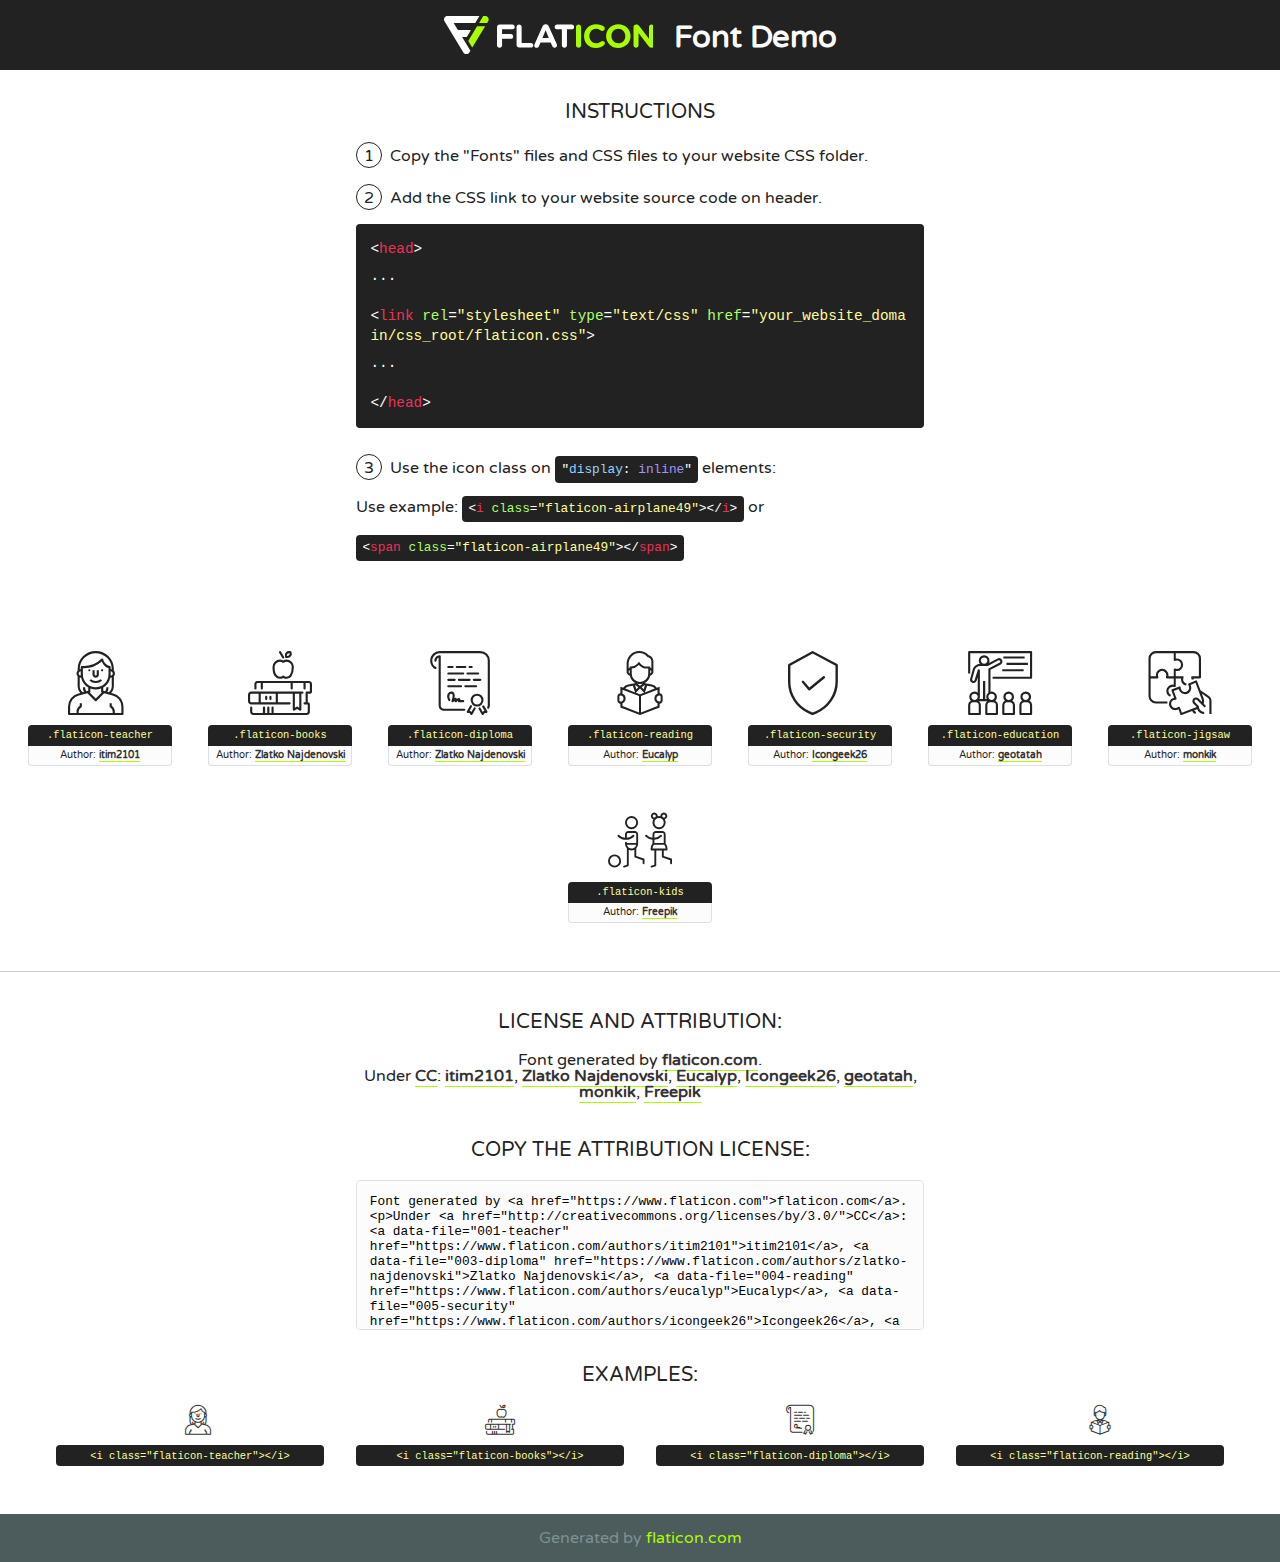
<file: fonts/flaticon/font/flaticon.html>
<!DOCTYPE html>
<!--
  Flaticon icon font: Flaticon
  Creation date: 26/01/2019 10:34
-->
<html>
<!DOCTYPE html>
<html>

<head>
    <title>Flaticon WebFont</title>
    <link href="http://fonts.googleapis.com/css?family=Varela+Round" rel="stylesheet" type="text/css" />
    <link rel="stylesheet" type="text/css" href="flaticon.css">
    <meta charset="UTF-8">
    <style>
    html, body, div, span, applet, object, iframe,
    h1, h2, h3, h4, h5, h6, p, blockquote, pre,
    a, abbr, acronym, address, big, cite, code,
    del, dfn, em, img, ins, kbd, q, s, samp,
    small, strike, strong, sub, sup, tt, var,
    b, u, i, center,
    dl, dt, dd, ol, ul, li,
    fieldset, form, label, legend,
    table, caption, tbody, tfoot, thead, tr, th, td,
    article, aside, canvas, details, embed, 
    figure, figcaption, footer, header, hgroup, 
    menu, nav, output, ruby, section, summary,
    time, mark, audio, video {
        margin: 0;
        padding: 0;
        border: 0;
        font-size: 100%;
        font: inherit;
        vertical-align: baseline;
    }
    /* HTML5 display-role reset for older browsers */
    article, aside, details, figcaption, figure, 
    footer, header, hgroup, menu, nav, section {
        display: block;
    }
    body {
        line-height: 1;
    }
    ol, ul {
        list-style: none;
    }
    blockquote, q {
        quotes: none;
    }
    blockquote:before, blockquote:after,
    q:before, q:after {
        content: '';
        content: none;
    }
    table {
        border-collapse: collapse;
        border-spacing: 0;
    }
    body {
        font-family: 'Varela Round', Helvetica, Arial, sans-serif;
        font-size: 16px;
        color: #222;
    }
    a {
        color: #333;
        border-bottom: 1px solid #a9fd00;
        font-weight: bold;
        text-decoration: none;
    }
    * {
        -moz-box-sizing: border-box;
        -webkit-box-sizing: border-box;
        box-sizing: border-box;
        margin: 0;
        padding: 0;
    }
    [class^="flaticon-"]:before, [class*=" flaticon-"]:before, [class^="flaticon-"]:after, [class*=" flaticon-"]:after {
        font-family: Flaticon;
        font-size: 30px;
        font-style: normal;
        margin-left: 20px;
        color: #333;
    }
    .wrapper {
        max-width: 600px;
        margin: auto;
        padding: 0 1em;
    }
    .title {
        font-size: 1.25em;
        text-align: center;
        margin-bottom: 1em;
        text-transform: uppercase;
    }
    header {
        text-align: center;
        background-color: #222;
        color: #fff;
        padding: 1em;
    }
    header .logo {
        width: 210px;
        height: 38px;
        display: inline-block;
        vertical-align: middle;
        margin-right: 1em;
        border: none;
    }
    header strong {
        font-size: 1.95em;
        font-weight: bold;
        vertical-align: middle;
        margin-top: 5px;
        display: inline-block;
    }
    .demo {
        margin: 2em auto;
        line-height: 1.25em;
    }
    .demo ul li {
        margin-bottom: 1em;
    }
    .demo ul li .num {
        color: #222;
        border-radius: 20px;
        display: inline-block;
        width: 26px;
        padding: 3px;
        height: 26px;
        text-align: center;
        margin-right: 0.5em;
        border: 1px solid #222;
    }
    .demo ul li code {
        background-color: #222;
        border-radius: 4px;
        padding: 0.25em 0.5em;
        display: inline-block;
        color: #fff;
        font-family: Consolas,Monaco,Lucida Console,Liberation Mono,DejaVu Sans Mono,Bitstream Vera Sans Mono,Courier New, monospace;
        font-weight: lighter;
        margin-top: 1em;
        font-size: 0.8em;
        word-break: break-all;
    }
    .demo ul li code.big {
        padding: 1em;
        font-size: 0.9em;
    }
    .demo ul li code .red {
        color: #EF3159;
    }
    .demo ul li code .green {
        color: #ACFF65;
    }
    .demo ul li code .yellow {
        color: #FFFF99;
    }
    .demo ul li code .blue {
        color: #99D3FF;
    }
    .demo ul li code .purple {
        color: #A295FF;
    }
    .demo ul li code .dots {
        margin-top: 0.5em;
        display: block;
    }
    #glyphs {
        border-bottom: 1px solid #ccc;
        padding: 2em 0;
        text-align: center;
    }
    .glyph {
        display: inline-block;
        width: 9em;
        margin: 1em;
        text-align: center;
        vertical-align: top;
        background: #FFF;
    }
    .glyph .glyph-icon {
        padding: 10px;
        display: block;
        font-family:"Flaticon";
        font-size: 64px;
        line-height: 1;
    }
    .glyph .glyph-icon:before {
        font-size: 64px;
        color: #222;
        margin-left: 0;
    }
    .class-name {
        font-size: 0.65em;
        background-color: #222;
        color: #fff;
        border-radius: 4px 4px 0 0;
        padding: 0.5em;
        color: #FFFF99;
        font-family: Consolas,Monaco,Lucida Console,Liberation Mono,DejaVu Sans Mono,Bitstream Vera Sans Mono,Courier New, monospace;
    }
    .author-name {
        font-size: 0.6em;
        background-color: #fcfcfd;
        border: 1px solid #DEDEE4;
        border-top: 0;
        border-radius: 0 0 4px 4px;
        padding: 0.5em;
    }
    .class-name:last-child {
        font-size: 10px;
        color:#888;
    }
    .class-name:last-child a {
        font-size: 10px;
        color:#555;
    }
    .class-name:last-child a:hover {
        color:#a9fd00;
    }
    .glyph > input {
        display: block;
        width: 100px;
        margin: 5px auto;
        text-align: center;
        font-size: 12px;
        cursor: text;
    }
    .glyph > input.icon-input {
        font-family:"Flaticon";
        font-size: 16px;
        margin-bottom: 10px;
    }
    .attribution .title {
        margin-top: 2em;
    }
    .attribution textarea {
        background-color: #fcfcfd;
        padding: 1em;
        border: none;
        box-shadow: none;
        border: 1px solid #DEDEE4;
        border-radius: 4px;
        resize: none;
        width: 100%;
        height: 150px;
        font-size: 0.8em;
        font-family: Consolas,Monaco,Lucida Console,Liberation Mono,DejaVu Sans Mono,Bitstream Vera Sans Mono,Courier New, monospace;
        -webkit-appearance: none;
    }
    .iconsuse {
        margin: 2em auto;
        text-align: center;
        max-width: 1200px;
    }
    .iconsuse:after {
        content: '';
        display: table;
        clear: both;
    }
    .iconsuse .image {
        float: left;
        width: 25%;
        padding: 0 1em;
    }
    .iconsuse .image p {
        margin-bottom: 1em;
    }
    .iconsuse .image span {
        display: block;
        font-size: 0.65em;
        background-color: #222;
        color: #fff;
        border-radius: 4px;
        padding: 0.5em;
        color: #FFFF99;
        margin-top: 1em;
        font-family: Consolas,Monaco,Lucida Console,Liberation Mono,DejaVu Sans Mono,Bitstream Vera Sans Mono,Courier New, monospace;
    }
    #footer {
        text-align: center;
        background-color: #4C5B5C;
        color: #7c9192;
        padding: 1em;
    }
    #footer a {
        border: none;
        color: #a9fd00;
        font-weight: normal;
    }
    @media (max-width: 960px) {
        .iconsuse .image {
            width: 50%;
        }
    }
    @media (max-width: 560px) {
        .iconsuse .image {
            width: 100%;
        }
    }
    </style>
</head>

<body class="characters-off">

    <header>
        <a href="https://www.flaticon.com" target="_blank" class="logo">
            <svg version="1.1" xmlns="http://www.w3.org/2000/svg" xmlns:xlink="http://www.w3.org/1999/xlink" xmlns:a="http://ns.adobe.com/AdobeSVGViewerExtensions/3.0/" viewBox="0 0 560.875 102.036" enable-background="new 0 0 560.875 102.036" xml:space="preserve">
                <defs>
                </defs>
                <g>
                    <g class="letters">
                        <path fill="#ffffff" d="M141.596,29.675c0-3.777,2.985-6.767,6.764-6.767h34.438c3.426,0,6.15,2.728,6.15,6.15
                        c0,3.43-2.724,6.149-6.15,6.149h-27.674v13.091h23.719c3.429,0,6.151,2.724,6.151,6.15c0,3.43-2.723,6.149-6.151,6.149h-23.719
                        v17.574c0,3.773-2.986,6.761-6.764,6.761c-3.779,0-6.764-2.989-6.764-6.761V29.675z"></path>
                        <path fill="#ffffff" d="M193.844,29.149c0-3.781,2.985-6.767,6.764-6.767c3.776,0,6.763,2.985,6.763,6.767v42.957h25.039
                        c3.426,0,6.149,2.726,6.149,6.153c0,3.425-2.723,6.15-6.149,6.15h-31.802c-3.779,0-6.764-2.986-6.764-6.768V29.149z"></path>
                        <path fill="#ffffff" d="M241.891,75.71l21.438-48.407c1.492-3.341,4.215-5.357,7.906-5.357h0.792
                        c3.686,0,6.323,2.017,7.815,5.357l21.439,48.407c0.436,0.967,0.701,1.845,0.701,2.723c0,3.602-2.809,6.501-6.414,6.501
                        c-3.161,0-5.269-1.845-6.499-4.655l-4.132-9.661h-27.059l-4.301,10.102c-1.144,2.631-3.426,4.214-6.237,4.214
                        c-3.517,0-6.24-2.81-6.24-6.325C241.1,77.64,241.451,76.677,241.891,75.71z M279.932,58.666l-8.521-20.297l-8.526,20.297H279.932
                        z"></path>
                        <path fill="#ffffff" d="M314.864,35.387H301.86c-3.429,0-6.239-2.813-6.239-6.238c0-3.429,2.811-6.24,6.239-6.24h39.533
                        c3.426,0,6.237,2.811,6.237,6.24c0,3.425-2.811,6.238-6.237,6.238h-13.001v42.785c0,3.773-2.99,6.761-6.764,6.761
                        c-3.779,0-6.764-2.989-6.764-6.761V35.387z"></path>
                        <path fill="#A9FD00" d="M352.615,29.149c0-3.781,2.985-6.767,6.767-6.767c3.774,0,6.761,2.985,6.761,6.767v49.024
                        c0,3.773-2.987,6.761-6.761,6.761c-3.781,0-6.767-2.989-6.767-6.761V29.149z"></path>
                        <path fill="#A9FD00" d="M374.132,53.836v-0.179c0-17.481,13.178-31.801,32.065-31.801c9.22,0,15.459,2.458,20.557,6.238
                        c1.402,1.054,2.637,2.985,2.637,5.357c0,3.692-2.985,6.59-6.681,6.59c-1.845,0-3.071-0.702-4.044-1.319
                        c-3.776-2.813-7.729-4.393-12.562-4.393c-10.364,0-17.831,8.611-17.831,19.154v0.173c0,10.542,7.291,19.329,17.831,19.329
                        c5.715,0,9.492-1.756,13.359-4.834c1.049-0.874,2.458-1.491,4.039-1.491c3.429,0,6.325,2.813,6.325,6.236
                        c0,2.106-1.056,3.78-2.282,4.834c-5.539,4.834-12.036,7.733-21.878,7.733C387.572,85.464,374.132,71.493,374.132,53.836z"></path>
                        <path fill="#A9FD00" d="M433.009,53.836v-0.179c0-17.481,13.79-31.801,32.766-31.801c18.981,0,32.592,14.143,32.592,31.628v0.173
                        c0,17.483-13.785,31.807-32.769,31.807C446.625,85.464,433.009,71.32,433.009,53.836z M484.224,53.836v-0.179
                        c0-10.539-7.725-19.326-18.626-19.326c-10.893,0-18.449,8.611-18.449,19.154v0.173c0,10.542,7.73,19.329,18.626,19.329
                        C476.676,72.986,484.224,64.378,484.224,53.836z"></path>
                        <path fill="#A9FD00" d="M506.233,29.321c0-3.774,2.99-6.763,6.767-6.763h1.401c3.252,0,5.183,1.583,7.029,3.953l26.093,34.265
                        V29.059c0-3.692,2.99-6.677,6.681-6.677c3.683,0,6.671,2.985,6.671,6.677v48.934c0,3.78-2.987,6.765-6.764,6.765h-0.436
                        c-3.257,0-5.188-1.581-7.034-3.953l-27.056-35.492v32.944c0,3.687-2.985,6.676-6.678,6.676c-3.683,0-6.673-2.989-6.673-6.676
                        V29.321z"></path>
                    </g>
                    <g class="insignia">
                        <path fill="#ffffff" d="M48.372,56.137h12.517l11.156-18.537H37.186L25.688,18.539h57.825L94.668,0H9.271
                        C5.925,0,2.842,1.801,1.198,4.716c-1.644,2.907-1.593,6.482,0.134,9.343l50.38,83.501c1.678,2.781,4.689,4.476,7.938,4.476
                        c3.246,0,6.257-1.695,7.935-4.476l2.898-4.804L48.372,56.137z"></path>
                        <g class="i">
                            <path fill="#A9FD00" d="M93.575,18.539h0.031v0.004l21.652,0.004l2.705-4.488c1.727-2.861,1.778-6.436,0.133-9.343
                            C116.454,1.801,113.371,0,110.026,0h-5.294L93.575,18.539z"></path>
                            <polygon fill="#A9FD00" points="88.291,27.356 64.725,66.486 75.519,84.404 109.942,27.356"></polygon>
                        </g>
                    </g>
                </g>
            </svg>
        </a>
        <strong>Font Demo</strong>
    </header>


    <section class="demo wrapper">

        <p class="title">Instructions</p>

        <ul>
            <li>
                <span class="num">1</span>Copy the "Fonts" files and CSS files to your website CSS folder.
            </li>
            <li>
                <span class="num">2</span>Add the CSS link to your website source code on header.
                <code class="big">
                    &lt;<span class="red">head</span>&gt;
                    <br/><span class="dots">...</span>
                    <br/>&lt;<span class="red">link</span> <span class="green">rel</span>=<span class="yellow">"stylesheet"</span> <span class="green">type</span>=<span class="yellow">"text/css"</span> <span class="green">href</span>=<span class="yellow">"your_website_domain/css_root/flaticon.css"</span>&gt;
                    <br/><span class="dots">...</span>
                    <br/>&lt;/<span class="red">head</span>&gt;
                </code>
            </li>

            <li>
                <p>
                    <span class="num">3</span>Use the icon class on <code>"<span class="blue">display</span>:<span class="purple"> inline</span>"</code> elements:
                    <br />
                    Use example: <code>&lt;<span class="red">i</span> <span class="green">class</span>=<span class="yellow">&quot;flaticon-airplane49&quot;</span>&gt;&lt;/<span class="red">i</span>&gt;</code> or <code>&lt;<span class="red">span</span> <span class="green">class</span>=<span class="yellow">&quot;flaticon-airplane49&quot;</span>&gt;&lt;/<span class="red">span</span>&gt;</code>
            </li>
        </ul>

    </section>




   <section id="glyphs">          
    
      
        <div class="glyph"><div class="glyph-icon flaticon-teacher"></div>
            <div class="class-name">.flaticon-teacher</div>
            <div class="author-name">Author: <a data-file="001-teacher" href="https://www.flaticon.com/authors/itim2101">itim2101</a> </div> 
        </div>        
        
        <div class="glyph"><div class="glyph-icon flaticon-books"></div>
            <div class="class-name">.flaticon-books</div>
            <div class="author-name">Author: <a data-file="002-books" href="https://www.flaticon.com/authors/zlatko-najdenovski">Zlatko Najdenovski</a> </div> 
        </div>        
        
        <div class="glyph"><div class="glyph-icon flaticon-diploma"></div>
            <div class="class-name">.flaticon-diploma</div>
            <div class="author-name">Author: <a data-file="003-diploma" href="https://www.flaticon.com/authors/zlatko-najdenovski">Zlatko Najdenovski</a> </div> 
        </div>        
        
        <div class="glyph"><div class="glyph-icon flaticon-reading"></div>
            <div class="class-name">.flaticon-reading</div>
            <div class="author-name">Author: <a data-file="004-reading" href="https://www.flaticon.com/authors/eucalyp">Eucalyp</a> </div> 
        </div>        
        
        <div class="glyph"><div class="glyph-icon flaticon-security"></div>
            <div class="class-name">.flaticon-security</div>
            <div class="author-name">Author: <a data-file="005-security" href="https://www.flaticon.com/authors/icongeek26">Icongeek26</a> </div> 
        </div>        
        
        <div class="glyph"><div class="glyph-icon flaticon-education"></div>
            <div class="class-name">.flaticon-education</div>
            <div class="author-name">Author: <a data-file="006-education" href="https://www.flaticon.com/authors/geotatah">geotatah</a> </div> 
        </div>        
        
        <div class="glyph"><div class="glyph-icon flaticon-jigsaw"></div>
            <div class="class-name">.flaticon-jigsaw</div>
            <div class="author-name">Author: <a data-file="007-jigsaw" href="https://www.flaticon.com/authors/monkik">monkik</a> </div> 
        </div>        
        
        <div class="glyph"><div class="glyph-icon flaticon-kids"></div>
            <div class="class-name">.flaticon-kids</div>
            <div class="author-name">Author: <a data-file="008-kids" href="http://www.freepik.com">Freepik</a> </div> 
        </div>        
        

    </section>



    <section class="attribution wrapper"   style="text-align:center;">

      <div class="title">License and attribution:</div><div class="attrDiv">Font generated by <a href="https://www.flaticon.com">flaticon.com</a>. <div><p>Under <a href="http://creativecommons.org/licenses/by/3.0/">CC</a>: <a data-file="001-teacher" href="https://www.flaticon.com/authors/itim2101">itim2101</a>, <a data-file="003-diploma" href="https://www.flaticon.com/authors/zlatko-najdenovski">Zlatko Najdenovski</a>, <a data-file="004-reading" href="https://www.flaticon.com/authors/eucalyp">Eucalyp</a>, <a data-file="005-security" href="https://www.flaticon.com/authors/icongeek26">Icongeek26</a>, <a data-file="006-education" href="https://www.flaticon.com/authors/geotatah">geotatah</a>, <a data-file="007-jigsaw" href="https://www.flaticon.com/authors/monkik">monkik</a>, <a data-file="008-kids" href="http://www.freepik.com">Freepik</a></p>  </div>
      </div>
      <div class="title">Copy the Attribution License:</div>

    <textarea onclick="this.focus();this.select();">Font generated by &lt;a href=&quot;https://www.flaticon.com&quot;&gt;flaticon.com&lt;/a&gt;. <p>Under <a href="http://creativecommons.org/licenses/by/3.0/">CC</a>: <a data-file="001-teacher" href="https://www.flaticon.com/authors/itim2101">itim2101</a>, <a data-file="003-diploma" href="https://www.flaticon.com/authors/zlatko-najdenovski">Zlatko Najdenovski</a>, <a data-file="004-reading" href="https://www.flaticon.com/authors/eucalyp">Eucalyp</a>, <a data-file="005-security" href="https://www.flaticon.com/authors/icongeek26">Icongeek26</a>, <a data-file="006-education" href="https://www.flaticon.com/authors/geotatah">geotatah</a>, <a data-file="007-jigsaw" href="https://www.flaticon.com/authors/monkik">monkik</a>, <a data-file="008-kids" href="http://www.freepik.com">Freepik</a></p>  
     </textarea>

    </section>

    <section class="iconsuse">

          <div class="title">Examples:</div>            
             
            <div class="image">
                <p>
                    <i class="glyph-icon flaticon-teacher"></i> 
                    <span>&lt;i class=&quot;flaticon-teacher&quot;&gt;&lt;/i&gt;</span>
                </p>
            </div>
            
            <div class="image">
                <p>
                    <i class="glyph-icon flaticon-books"></i> 
                    <span>&lt;i class=&quot;flaticon-books&quot;&gt;&lt;/i&gt;</span>
                </p>
            </div>
            
            <div class="image">
                <p>
                    <i class="glyph-icon flaticon-diploma"></i> 
                    <span>&lt;i class=&quot;flaticon-diploma&quot;&gt;&lt;/i&gt;</span>
                </p>
            </div>
            
            <div class="image">
                <p>
                    <i class="glyph-icon flaticon-reading"></i> 
                    <span>&lt;i class=&quot;flaticon-reading&quot;&gt;&lt;/i&gt;</span>
                </p>
            </div>
                       
        </div>
                            
    </section>

<div id="footer">
    <div>Generated by <a href="https://www.flaticon.com">flaticon.com</a>
    </div>
</div>



</body>
</html>
</file>
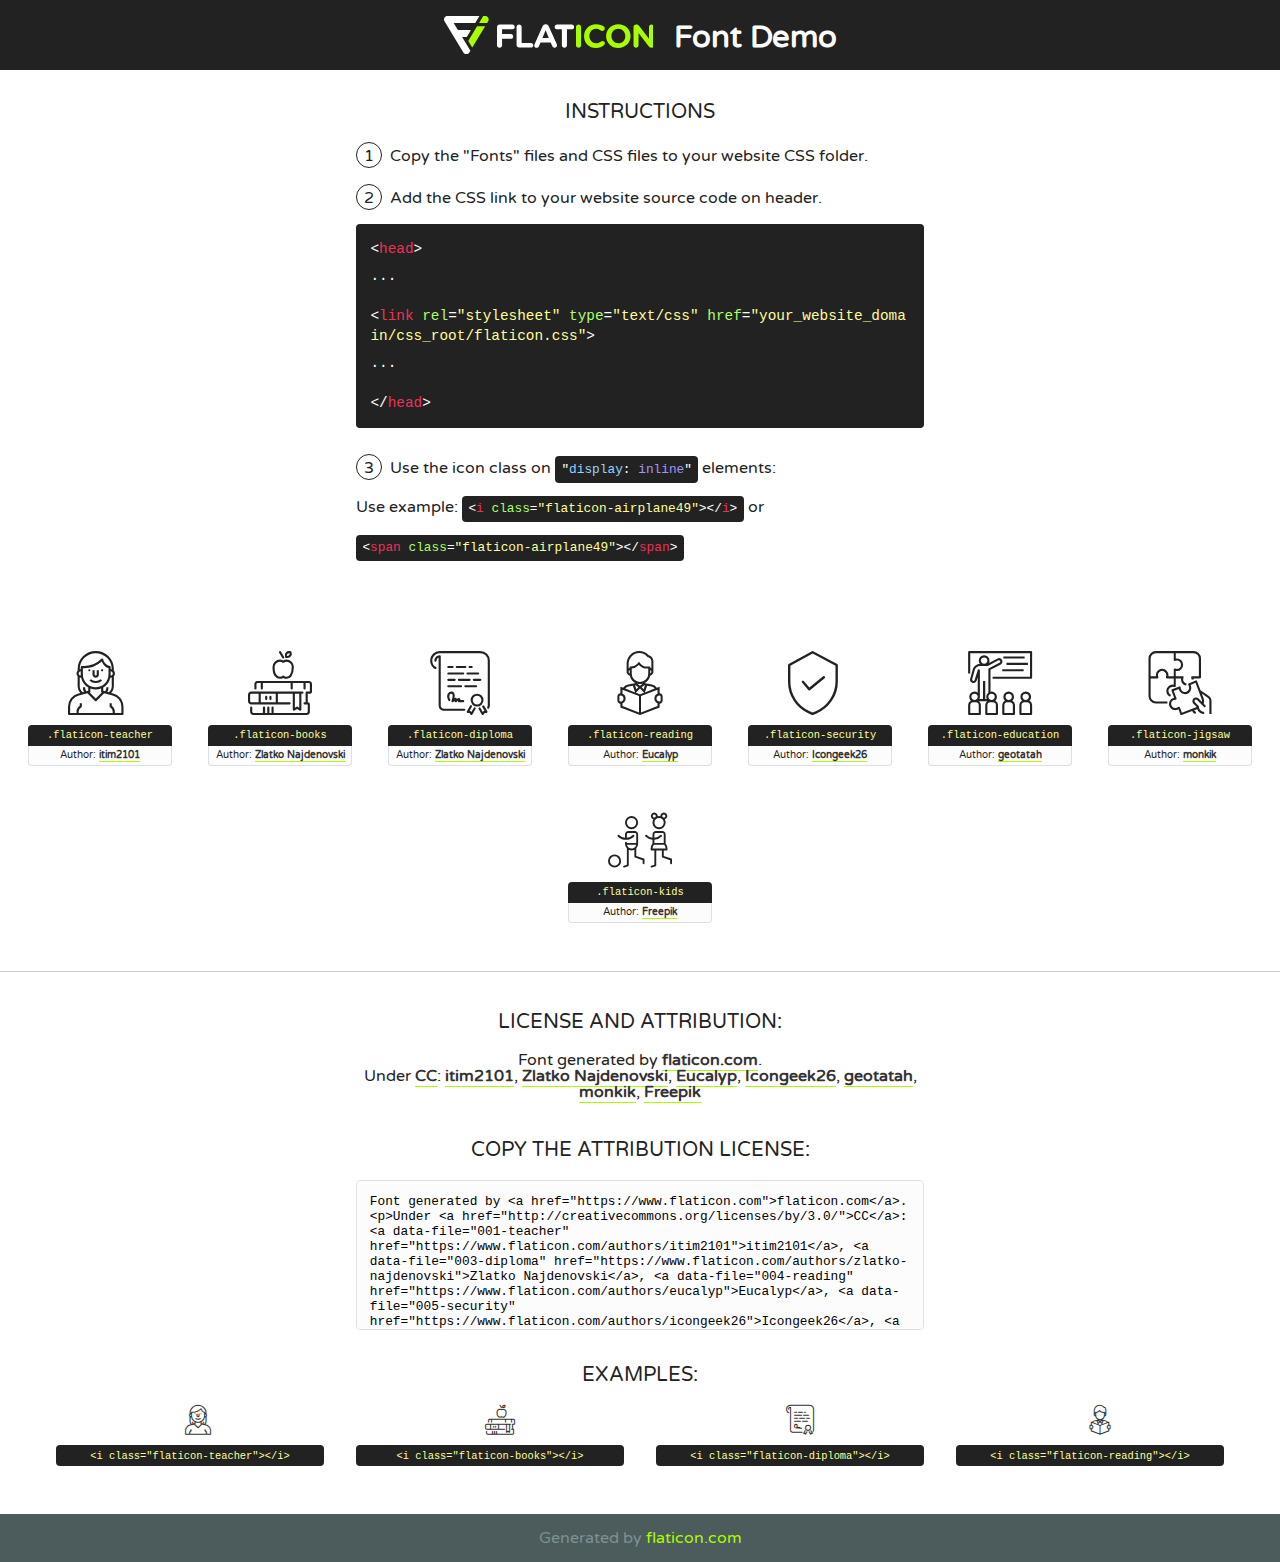
<file: edit/fonts/flaticon/font/flaticon.html>
<!DOCTYPE html>
<!--
  Flaticon icon font: Flaticon
  Creation date: 26/01/2019 10:34
-->
<html>
<!DOCTYPE html>
<html>

<head>
    <title>Flaticon WebFont</title>
    <link href="http://fonts.googleapis.com/css?family=Varela+Round" rel="stylesheet" type="text/css" />
    <link rel="stylesheet" type="text/css" href="flaticon.css">
    <meta charset="UTF-8">
    <style>
    html, body, div, span, applet, object, iframe,
    h1, h2, h3, h4, h5, h6, p, blockquote, pre,
    a, abbr, acronym, address, big, cite, code,
    del, dfn, em, img, ins, kbd, q, s, samp,
    small, strike, strong, sub, sup, tt, var,
    b, u, i, center,
    dl, dt, dd, ol, ul, li,
    fieldset, form, label, legend,
    table, caption, tbody, tfoot, thead, tr, th, td,
    article, aside, canvas, details, embed, 
    figure, figcaption, footer, header, hgroup, 
    menu, nav, output, ruby, section, summary,
    time, mark, audio, video {
        margin: 0;
        padding: 0;
        border: 0;
        font-size: 100%;
        font: inherit;
        vertical-align: baseline;
    }
    /* HTML5 display-role reset for older browsers */
    article, aside, details, figcaption, figure, 
    footer, header, hgroup, menu, nav, section {
        display: block;
    }
    body {
        line-height: 1;
    }
    ol, ul {
        list-style: none;
    }
    blockquote, q {
        quotes: none;
    }
    blockquote:before, blockquote:after,
    q:before, q:after {
        content: '';
        content: none;
    }
    table {
        border-collapse: collapse;
        border-spacing: 0;
    }
    body {
        font-family: 'Varela Round', Helvetica, Arial, sans-serif;
        font-size: 16px;
        color: #222;
    }
    a {
        color: #333;
        border-bottom: 1px solid #a9fd00;
        font-weight: bold;
        text-decoration: none;
    }
    * {
        -moz-box-sizing: border-box;
        -webkit-box-sizing: border-box;
        box-sizing: border-box;
        margin: 0;
        padding: 0;
    }
    [class^="flaticon-"]:before, [class*=" flaticon-"]:before, [class^="flaticon-"]:after, [class*=" flaticon-"]:after {
        font-family: Flaticon;
        font-size: 30px;
        font-style: normal;
        margin-left: 20px;
        color: #333;
    }
    .wrapper {
        max-width: 600px;
        margin: auto;
        padding: 0 1em;
    }
    .title {
        font-size: 1.25em;
        text-align: center;
        margin-bottom: 1em;
        text-transform: uppercase;
    }
    header {
        text-align: center;
        background-color: #222;
        color: #fff;
        padding: 1em;
    }
    header .logo {
        width: 210px;
        height: 38px;
        display: inline-block;
        vertical-align: middle;
        margin-right: 1em;
        border: none;
    }
    header strong {
        font-size: 1.95em;
        font-weight: bold;
        vertical-align: middle;
        margin-top: 5px;
        display: inline-block;
    }
    .demo {
        margin: 2em auto;
        line-height: 1.25em;
    }
    .demo ul li {
        margin-bottom: 1em;
    }
    .demo ul li .num {
        color: #222;
        border-radius: 20px;
        display: inline-block;
        width: 26px;
        padding: 3px;
        height: 26px;
        text-align: center;
        margin-right: 0.5em;
        border: 1px solid #222;
    }
    .demo ul li code {
        background-color: #222;
        border-radius: 4px;
        padding: 0.25em 0.5em;
        display: inline-block;
        color: #fff;
        font-family: Consolas,Monaco,Lucida Console,Liberation Mono,DejaVu Sans Mono,Bitstream Vera Sans Mono,Courier New, monospace;
        font-weight: lighter;
        margin-top: 1em;
        font-size: 0.8em;
        word-break: break-all;
    }
    .demo ul li code.big {
        padding: 1em;
        font-size: 0.9em;
    }
    .demo ul li code .red {
        color: #EF3159;
    }
    .demo ul li code .green {
        color: #ACFF65;
    }
    .demo ul li code .yellow {
        color: #FFFF99;
    }
    .demo ul li code .blue {
        color: #99D3FF;
    }
    .demo ul li code .purple {
        color: #A295FF;
    }
    .demo ul li code .dots {
        margin-top: 0.5em;
        display: block;
    }
    #glyphs {
        border-bottom: 1px solid #ccc;
        padding: 2em 0;
        text-align: center;
    }
    .glyph {
        display: inline-block;
        width: 9em;
        margin: 1em;
        text-align: center;
        vertical-align: top;
        background: #FFF;
    }
    .glyph .glyph-icon {
        padding: 10px;
        display: block;
        font-family:"Flaticon";
        font-size: 64px;
        line-height: 1;
    }
    .glyph .glyph-icon:before {
        font-size: 64px;
        color: #222;
        margin-left: 0;
    }
    .class-name {
        font-size: 0.65em;
        background-color: #222;
        color: #fff;
        border-radius: 4px 4px 0 0;
        padding: 0.5em;
        color: #FFFF99;
        font-family: Consolas,Monaco,Lucida Console,Liberation Mono,DejaVu Sans Mono,Bitstream Vera Sans Mono,Courier New, monospace;
    }
    .author-name {
        font-size: 0.6em;
        background-color: #fcfcfd;
        border: 1px solid #DEDEE4;
        border-top: 0;
        border-radius: 0 0 4px 4px;
        padding: 0.5em;
    }
    .class-name:last-child {
        font-size: 10px;
        color:#888;
    }
    .class-name:last-child a {
        font-size: 10px;
        color:#555;
    }
    .class-name:last-child a:hover {
        color:#a9fd00;
    }
    .glyph > input {
        display: block;
        width: 100px;
        margin: 5px auto;
        text-align: center;
        font-size: 12px;
        cursor: text;
    }
    .glyph > input.icon-input {
        font-family:"Flaticon";
        font-size: 16px;
        margin-bottom: 10px;
    }
    .attribution .title {
        margin-top: 2em;
    }
    .attribution textarea {
        background-color: #fcfcfd;
        padding: 1em;
        border: none;
        box-shadow: none;
        border: 1px solid #DEDEE4;
        border-radius: 4px;
        resize: none;
        width: 100%;
        height: 150px;
        font-size: 0.8em;
        font-family: Consolas,Monaco,Lucida Console,Liberation Mono,DejaVu Sans Mono,Bitstream Vera Sans Mono,Courier New, monospace;
        -webkit-appearance: none;
    }
    .iconsuse {
        margin: 2em auto;
        text-align: center;
        max-width: 1200px;
    }
    .iconsuse:after {
        content: '';
        display: table;
        clear: both;
    }
    .iconsuse .image {
        float: left;
        width: 25%;
        padding: 0 1em;
    }
    .iconsuse .image p {
        margin-bottom: 1em;
    }
    .iconsuse .image span {
        display: block;
        font-size: 0.65em;
        background-color: #222;
        color: #fff;
        border-radius: 4px;
        padding: 0.5em;
        color: #FFFF99;
        margin-top: 1em;
        font-family: Consolas,Monaco,Lucida Console,Liberation Mono,DejaVu Sans Mono,Bitstream Vera Sans Mono,Courier New, monospace;
    }
    #footer {
        text-align: center;
        background-color: #4C5B5C;
        color: #7c9192;
        padding: 1em;
    }
    #footer a {
        border: none;
        color: #a9fd00;
        font-weight: normal;
    }
    @media (max-width: 960px) {
        .iconsuse .image {
            width: 50%;
        }
    }
    @media (max-width: 560px) {
        .iconsuse .image {
            width: 100%;
        }
    }
    </style>
</head>

<body class="characters-off">

    <header>
        <a href="https://www.flaticon.com" target="_blank" class="logo">
            <svg version="1.1" xmlns="http://www.w3.org/2000/svg" xmlns:xlink="http://www.w3.org/1999/xlink" xmlns:a="http://ns.adobe.com/AdobeSVGViewerExtensions/3.0/" viewBox="0 0 560.875 102.036" enable-background="new 0 0 560.875 102.036" xml:space="preserve">
                <defs>
                </defs>
                <g>
                    <g class="letters">
                        <path fill="#ffffff" d="M141.596,29.675c0-3.777,2.985-6.767,6.764-6.767h34.438c3.426,0,6.15,2.728,6.15,6.15
                        c0,3.43-2.724,6.149-6.15,6.149h-27.674v13.091h23.719c3.429,0,6.151,2.724,6.151,6.15c0,3.43-2.723,6.149-6.151,6.149h-23.719
                        v17.574c0,3.773-2.986,6.761-6.764,6.761c-3.779,0-6.764-2.989-6.764-6.761V29.675z"></path>
                        <path fill="#ffffff" d="M193.844,29.149c0-3.781,2.985-6.767,6.764-6.767c3.776,0,6.763,2.985,6.763,6.767v42.957h25.039
                        c3.426,0,6.149,2.726,6.149,6.153c0,3.425-2.723,6.15-6.149,6.15h-31.802c-3.779,0-6.764-2.986-6.764-6.768V29.149z"></path>
                        <path fill="#ffffff" d="M241.891,75.71l21.438-48.407c1.492-3.341,4.215-5.357,7.906-5.357h0.792
                        c3.686,0,6.323,2.017,7.815,5.357l21.439,48.407c0.436,0.967,0.701,1.845,0.701,2.723c0,3.602-2.809,6.501-6.414,6.501
                        c-3.161,0-5.269-1.845-6.499-4.655l-4.132-9.661h-27.059l-4.301,10.102c-1.144,2.631-3.426,4.214-6.237,4.214
                        c-3.517,0-6.24-2.81-6.24-6.325C241.1,77.64,241.451,76.677,241.891,75.71z M279.932,58.666l-8.521-20.297l-8.526,20.297H279.932
                        z"></path>
                        <path fill="#ffffff" d="M314.864,35.387H301.86c-3.429,0-6.239-2.813-6.239-6.238c0-3.429,2.811-6.24,6.239-6.24h39.533
                        c3.426,0,6.237,2.811,6.237,6.24c0,3.425-2.811,6.238-6.237,6.238h-13.001v42.785c0,3.773-2.99,6.761-6.764,6.761
                        c-3.779,0-6.764-2.989-6.764-6.761V35.387z"></path>
                        <path fill="#A9FD00" d="M352.615,29.149c0-3.781,2.985-6.767,6.767-6.767c3.774,0,6.761,2.985,6.761,6.767v49.024
                        c0,3.773-2.987,6.761-6.761,6.761c-3.781,0-6.767-2.989-6.767-6.761V29.149z"></path>
                        <path fill="#A9FD00" d="M374.132,53.836v-0.179c0-17.481,13.178-31.801,32.065-31.801c9.22,0,15.459,2.458,20.557,6.238
                        c1.402,1.054,2.637,2.985,2.637,5.357c0,3.692-2.985,6.59-6.681,6.59c-1.845,0-3.071-0.702-4.044-1.319
                        c-3.776-2.813-7.729-4.393-12.562-4.393c-10.364,0-17.831,8.611-17.831,19.154v0.173c0,10.542,7.291,19.329,17.831,19.329
                        c5.715,0,9.492-1.756,13.359-4.834c1.049-0.874,2.458-1.491,4.039-1.491c3.429,0,6.325,2.813,6.325,6.236
                        c0,2.106-1.056,3.78-2.282,4.834c-5.539,4.834-12.036,7.733-21.878,7.733C387.572,85.464,374.132,71.493,374.132,53.836z"></path>
                        <path fill="#A9FD00" d="M433.009,53.836v-0.179c0-17.481,13.79-31.801,32.766-31.801c18.981,0,32.592,14.143,32.592,31.628v0.173
                        c0,17.483-13.785,31.807-32.769,31.807C446.625,85.464,433.009,71.32,433.009,53.836z M484.224,53.836v-0.179
                        c0-10.539-7.725-19.326-18.626-19.326c-10.893,0-18.449,8.611-18.449,19.154v0.173c0,10.542,7.73,19.329,18.626,19.329
                        C476.676,72.986,484.224,64.378,484.224,53.836z"></path>
                        <path fill="#A9FD00" d="M506.233,29.321c0-3.774,2.99-6.763,6.767-6.763h1.401c3.252,0,5.183,1.583,7.029,3.953l26.093,34.265
                        V29.059c0-3.692,2.99-6.677,6.681-6.677c3.683,0,6.671,2.985,6.671,6.677v48.934c0,3.78-2.987,6.765-6.764,6.765h-0.436
                        c-3.257,0-5.188-1.581-7.034-3.953l-27.056-35.492v32.944c0,3.687-2.985,6.676-6.678,6.676c-3.683,0-6.673-2.989-6.673-6.676
                        V29.321z"></path>
                    </g>
                    <g class="insignia">
                        <path fill="#ffffff" d="M48.372,56.137h12.517l11.156-18.537H37.186L25.688,18.539h57.825L94.668,0H9.271
                        C5.925,0,2.842,1.801,1.198,4.716c-1.644,2.907-1.593,6.482,0.134,9.343l50.38,83.501c1.678,2.781,4.689,4.476,7.938,4.476
                        c3.246,0,6.257-1.695,7.935-4.476l2.898-4.804L48.372,56.137z"></path>
                        <g class="i">
                            <path fill="#A9FD00" d="M93.575,18.539h0.031v0.004l21.652,0.004l2.705-4.488c1.727-2.861,1.778-6.436,0.133-9.343
                            C116.454,1.801,113.371,0,110.026,0h-5.294L93.575,18.539z"></path>
                            <polygon fill="#A9FD00" points="88.291,27.356 64.725,66.486 75.519,84.404 109.942,27.356"></polygon>
                        </g>
                    </g>
                </g>
            </svg>
        </a>
        <strong>Font Demo</strong>
    </header>


    <section class="demo wrapper">

        <p class="title">Instructions</p>

        <ul>
            <li>
                <span class="num">1</span>Copy the "Fonts" files and CSS files to your website CSS folder.
            </li>
            <li>
                <span class="num">2</span>Add the CSS link to your website source code on header.
                <code class="big">
                    &lt;<span class="red">head</span>&gt;
                    <br/><span class="dots">...</span>
                    <br/>&lt;<span class="red">link</span> <span class="green">rel</span>=<span class="yellow">"stylesheet"</span> <span class="green">type</span>=<span class="yellow">"text/css"</span> <span class="green">href</span>=<span class="yellow">"your_website_domain/css_root/flaticon.css"</span>&gt;
                    <br/><span class="dots">...</span>
                    <br/>&lt;/<span class="red">head</span>&gt;
                </code>
            </li>

            <li>
                <p>
                    <span class="num">3</span>Use the icon class on <code>"<span class="blue">display</span>:<span class="purple"> inline</span>"</code> elements:
                    <br />
                    Use example: <code>&lt;<span class="red">i</span> <span class="green">class</span>=<span class="yellow">&quot;flaticon-airplane49&quot;</span>&gt;&lt;/<span class="red">i</span>&gt;</code> or <code>&lt;<span class="red">span</span> <span class="green">class</span>=<span class="yellow">&quot;flaticon-airplane49&quot;</span>&gt;&lt;/<span class="red">span</span>&gt;</code>
            </li>
        </ul>

    </section>




   <section id="glyphs">          
    
      
        <div class="glyph"><div class="glyph-icon flaticon-teacher"></div>
            <div class="class-name">.flaticon-teacher</div>
            <div class="author-name">Author: <a data-file="001-teacher" href="https://www.flaticon.com/authors/itim2101">itim2101</a> </div> 
        </div>        
        
        <div class="glyph"><div class="glyph-icon flaticon-books"></div>
            <div class="class-name">.flaticon-books</div>
            <div class="author-name">Author: <a data-file="002-books" href="https://www.flaticon.com/authors/zlatko-najdenovski">Zlatko Najdenovski</a> </div> 
        </div>        
        
        <div class="glyph"><div class="glyph-icon flaticon-diploma"></div>
            <div class="class-name">.flaticon-diploma</div>
            <div class="author-name">Author: <a data-file="003-diploma" href="https://www.flaticon.com/authors/zlatko-najdenovski">Zlatko Najdenovski</a> </div> 
        </div>        
        
        <div class="glyph"><div class="glyph-icon flaticon-reading"></div>
            <div class="class-name">.flaticon-reading</div>
            <div class="author-name">Author: <a data-file="004-reading" href="https://www.flaticon.com/authors/eucalyp">Eucalyp</a> </div> 
        </div>        
        
        <div class="glyph"><div class="glyph-icon flaticon-security"></div>
            <div class="class-name">.flaticon-security</div>
            <div class="author-name">Author: <a data-file="005-security" href="https://www.flaticon.com/authors/icongeek26">Icongeek26</a> </div> 
        </div>        
        
        <div class="glyph"><div class="glyph-icon flaticon-education"></div>
            <div class="class-name">.flaticon-education</div>
            <div class="author-name">Author: <a data-file="006-education" href="https://www.flaticon.com/authors/geotatah">geotatah</a> </div> 
        </div>        
        
        <div class="glyph"><div class="glyph-icon flaticon-jigsaw"></div>
            <div class="class-name">.flaticon-jigsaw</div>
            <div class="author-name">Author: <a data-file="007-jigsaw" href="https://www.flaticon.com/authors/monkik">monkik</a> </div> 
        </div>        
        
        <div class="glyph"><div class="glyph-icon flaticon-kids"></div>
            <div class="class-name">.flaticon-kids</div>
            <div class="author-name">Author: <a data-file="008-kids" href="http://www.freepik.com">Freepik</a> </div> 
        </div>        
        

    </section>



    <section class="attribution wrapper"   style="text-align:center;">

      <div class="title">License and attribution:</div><div class="attrDiv">Font generated by <a href="https://www.flaticon.com">flaticon.com</a>. <div><p>Under <a href="http://creativecommons.org/licenses/by/3.0/">CC</a>: <a data-file="001-teacher" href="https://www.flaticon.com/authors/itim2101">itim2101</a>, <a data-file="003-diploma" href="https://www.flaticon.com/authors/zlatko-najdenovski">Zlatko Najdenovski</a>, <a data-file="004-reading" href="https://www.flaticon.com/authors/eucalyp">Eucalyp</a>, <a data-file="005-security" href="https://www.flaticon.com/authors/icongeek26">Icongeek26</a>, <a data-file="006-education" href="https://www.flaticon.com/authors/geotatah">geotatah</a>, <a data-file="007-jigsaw" href="https://www.flaticon.com/authors/monkik">monkik</a>, <a data-file="008-kids" href="http://www.freepik.com">Freepik</a></p>  </div>
      </div>
      <div class="title">Copy the Attribution License:</div>

    <textarea onclick="this.focus();this.select();">Font generated by &lt;a href=&quot;https://www.flaticon.com&quot;&gt;flaticon.com&lt;/a&gt;. <p>Under <a href="http://creativecommons.org/licenses/by/3.0/">CC</a>: <a data-file="001-teacher" href="https://www.flaticon.com/authors/itim2101">itim2101</a>, <a data-file="003-diploma" href="https://www.flaticon.com/authors/zlatko-najdenovski">Zlatko Najdenovski</a>, <a data-file="004-reading" href="https://www.flaticon.com/authors/eucalyp">Eucalyp</a>, <a data-file="005-security" href="https://www.flaticon.com/authors/icongeek26">Icongeek26</a>, <a data-file="006-education" href="https://www.flaticon.com/authors/geotatah">geotatah</a>, <a data-file="007-jigsaw" href="https://www.flaticon.com/authors/monkik">monkik</a>, <a data-file="008-kids" href="http://www.freepik.com">Freepik</a></p>  
     </textarea>

    </section>

    <section class="iconsuse">

          <div class="title">Examples:</div>            
             
            <div class="image">
                <p>
                    <i class="glyph-icon flaticon-teacher"></i> 
                    <span>&lt;i class=&quot;flaticon-teacher&quot;&gt;&lt;/i&gt;</span>
                </p>
            </div>
            
            <div class="image">
                <p>
                    <i class="glyph-icon flaticon-books"></i> 
                    <span>&lt;i class=&quot;flaticon-books&quot;&gt;&lt;/i&gt;</span>
                </p>
            </div>
            
            <div class="image">
                <p>
                    <i class="glyph-icon flaticon-diploma"></i> 
                    <span>&lt;i class=&quot;flaticon-diploma&quot;&gt;&lt;/i&gt;</span>
                </p>
            </div>
            
            <div class="image">
                <p>
                    <i class="glyph-icon flaticon-reading"></i> 
                    <span>&lt;i class=&quot;flaticon-reading&quot;&gt;&lt;/i&gt;</span>
                </p>
            </div>
                       
        </div>
                            
    </section>

<div id="footer">
    <div>Generated by <a href="https://www.flaticon.com">flaticon.com</a>
    </div>
</div>



</body>
</html>
</file>
<file: fonts/flaticon/font/flaticon.css>
/*
  	Flaticon icon font: Flaticon
  	Creation date: 26/01/2019 10:34
  	*/

@font-face {
  font-family: "Flaticon";
  src: url("./Flaticon.eot");
  src: url("./Flaticon.eot?#iefix") format("embedded-opentype"),
       url("./Flaticon.woff2") format("woff2"),
       url("./Flaticon.woff") format("woff"),
       url("./Flaticon.ttf") format("truetype"),
       url("./Flaticon.svg#Flaticon") format("svg");
  font-weight: normal;
  font-style: normal;
}

@media screen and (-webkit-min-device-pixel-ratio:0) {
  @font-face {
    font-family: "Flaticon";
    src: url("./Flaticon.svg#Flaticon") format("svg");
  }
}

[class^="flaticon-"]:before, [class*=" flaticon-"]:before,
[class^="flaticon-"]:after, [class*=" flaticon-"]:after {   
  font-family: Flaticon;
        font-size: 20px;
font-style: normal;
margin-left: 20px;
}

.flaticon-teacher:before { content: "\f100"; }
.flaticon-books:before { content: "\f101"; }
.flaticon-diploma:before { content: "\f102"; }
.flaticon-reading:before { content: "\f103"; }
.flaticon-security:before { content: "\f104"; }
.flaticon-education:before { content: "\f105"; }
.flaticon-jigsaw:before { content: "\f106"; }
.flaticon-kids:before { content: "\f107"; }
</file>
<file: edit/fonts/flaticon/font/flaticon.css>
/*
  	Flaticon icon font: Flaticon
  	Creation date: 26/01/2019 10:34
  	*/

@font-face {
  font-family: "Flaticon";
  src: url("./Flaticon.eot");
  src: url("./Flaticon.eot?#iefix") format("embedded-opentype"),
       url("./Flaticon.woff2") format("woff2"),
       url("./Flaticon.woff") format("woff"),
       url("./Flaticon.ttf") format("truetype"),
       url("./Flaticon.svg#Flaticon") format("svg");
  font-weight: normal;
  font-style: normal;
}

@media screen and (-webkit-min-device-pixel-ratio:0) {
  @font-face {
    font-family: "Flaticon";
    src: url("./Flaticon.svg#Flaticon") format("svg");
  }
}

[class^="flaticon-"]:before, [class*=" flaticon-"]:before,
[class^="flaticon-"]:after, [class*=" flaticon-"]:after {   
  font-family: Flaticon;
        font-size: 20px;
font-style: normal;
margin-left: 20px;
}

.flaticon-teacher:before { content: "\f100"; }
.flaticon-books:before { content: "\f101"; }
.flaticon-diploma:before { content: "\f102"; }
.flaticon-reading:before { content: "\f103"; }
.flaticon-security:before { content: "\f104"; }
.flaticon-education:before { content: "\f105"; }
.flaticon-jigsaw:before { content: "\f106"; }
.flaticon-kids:before { content: "\f107"; }
</file>
